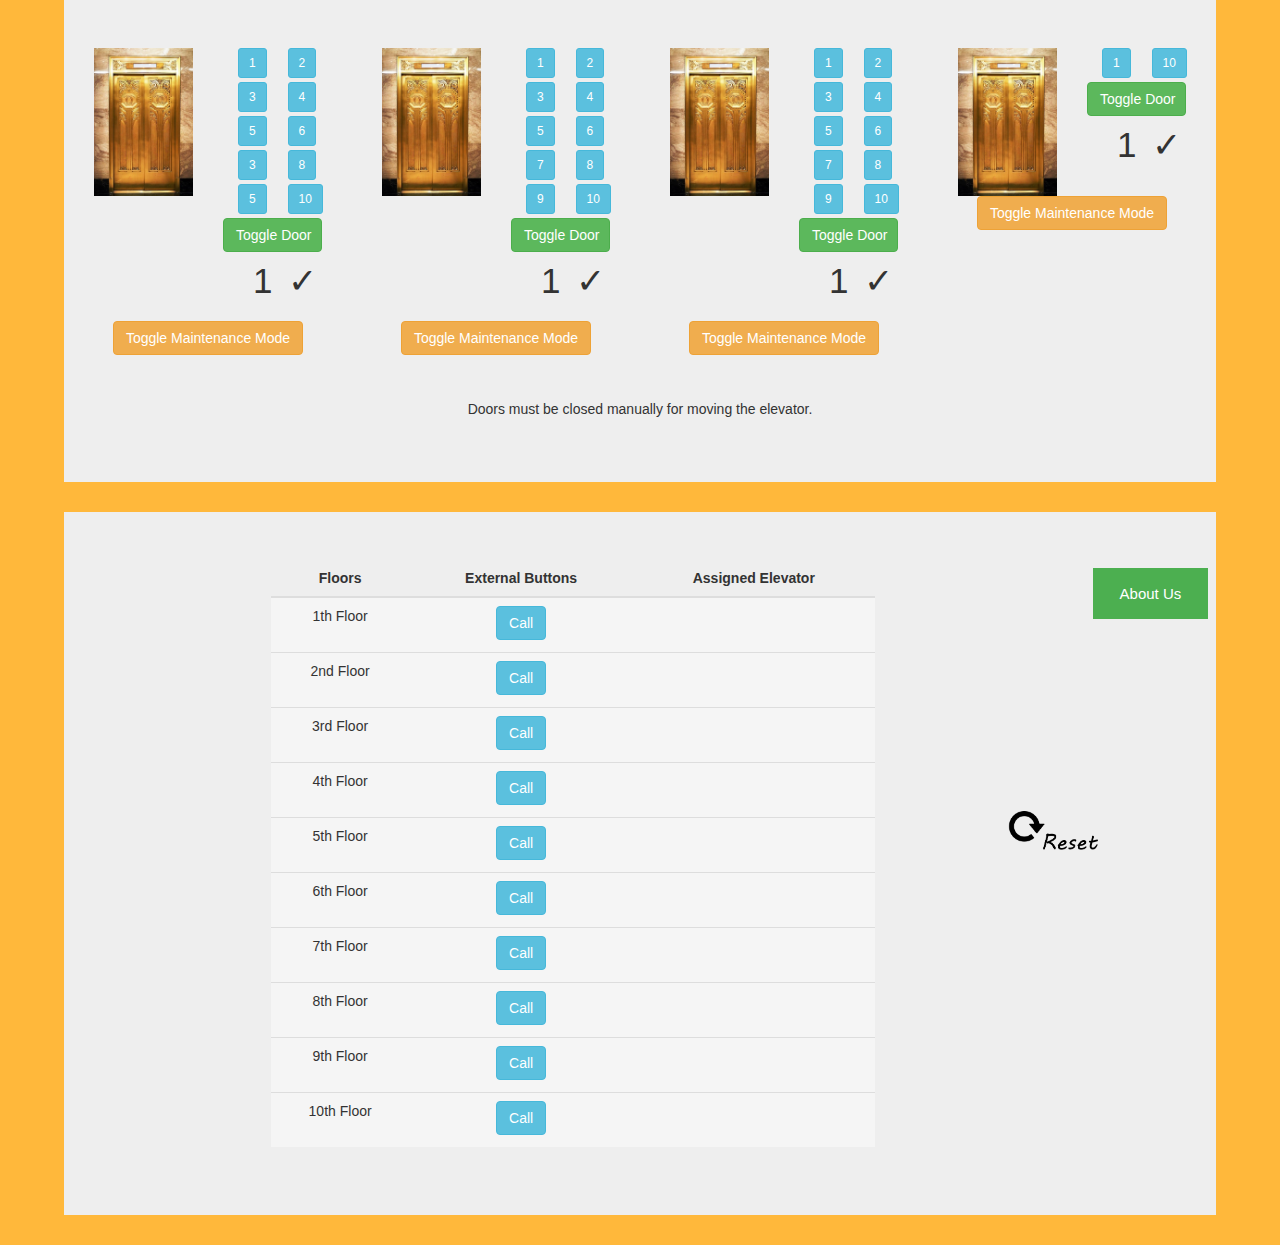
<file: index.html>
<!DOCTYPE html>
<html>
<head>
	<title> Elevator Simulator</title>
	<meta charset="utf-8">
	<link rel="stylesheet" type="text/css" href="css/bootstrap.min.css">
	<link rel="stylesheet" type="text/css" href="css/app.css">
</head>
<body>
	 <!-- <nav class="navbar navbar-default row">
		<div class="container-fluid col-xs-12">
			<div class="navbar-header col-xs-12" style="text-align: center">
				<a class="navbar-brand col-xs-12" href="index.html">
					Reset
				</a>
			</div>
		</div> -->
	</nav> 
	<div class="jumbotron row" style="width:90%; margin-left:5%;">

		<div class="elevator-box col-xs-3 row">
			<div class="col-xs-12">
				<div class="col-xs-6">
					<img id="elevator1" src="img/closed.jpg">
				</div>
				<div class="col-xs-6" >
					 <div class="col-xs-6">
						<button id="elevator1-button1" class="btn btn-sm btn-info" onclick="addTarget(1, 1)">1</button>
						<button id="elevator1-button3" class="btn btn-sm btn-info" onclick="addTarget(1, 3)">3</button>
						<button id="elevator1-button5" class="btn btn-sm btn-info" onclick="addTarget(1, 5)">5</button>
						<button id="elevator1-button7" class="btn btn-sm btn-info" onclick="addTarget(1, 7)">3</button>
						<button id="elevator1-button9" class="btn btn-sm btn-info" onclick="addTarget(1, 9)">5</button>
					</div>
					<div class="col-xs-6">
						<button id="elevator1-button2" class="btn btn-sm btn-info" onclick="addTarget(1, 2)">2</button>
						<button id="elevator1-button4" class="btn btn-sm btn-info" onclick="addTarget(1, 4)">4</button>
						<button id="elevator1-button6" class="btn btn-sm btn-info" onclick="addTarget(1, 6)">6</button>
						<button id="elevator1-button8" class="btn btn-sm btn-info" onclick="addTarget(1, 8)">8</button>
						<button id="elevator1-button10" class="btn btn-sm btn-info" onclick="addTarget(1, 10)">10</button>
					</div> 
					<button id="elevator1-toggle-door-button" class="col-xs-12 btn btn-md btn-success">Toggle Door</button>
					<div class="col-xs-12">
						<div class="col-xs-6"><p id="elevator1-floor-indicator">1</p></div>
						<div class="col-xs-6"><p id="elevator1-status-indicator">&#10003;</p></div>
					</div>
				</div>
			</div>
			<div class="col-xs-12">
					<center>
						<button type="button" class="btn btn-warning btn-md" onclick="toggleMaintenanceMode(1)">
							Toggle Maintenance Mode
						</button>
					</center>
			</div>
		</div>

		<div class="elevator-box col-xs-3 row">
			<div class="col-xs-12">
				<div class="col-xs-6">
					<img id="elevator2" src="img/closed.jpg">
				</div>
				<div class="col-xs-6" >
					 <div class="col-xs-6">
						<button id="elevator2-button1" class="btn btn-sm btn-info" onclick="addTarget(2, 1)">1</button>
						<button id="elevator2-button3" class="btn btn-sm btn-info" onclick="addTarget(2, 3)">3</button>
						<button id="elevator2-button5" class="btn btn-sm btn-info" onclick="addTarget(2, 5)">5</button>
						<button id="elevator2-button7" class="btn btn-sm btn-info" onclick="addTarget(2, 7)">7</button>
						<button id="elevator2-button9" class="btn btn-sm btn-info" onclick="addTarget(2, 9)">9</button>
					</div>
					<div class="col-xs-6">
						<button id="elevator2-button2" class="btn btn-sm btn-info" onclick="addTarget(2, 2)">2</button>
						<button id="elevator2-button4" class="btn btn-sm btn-info" onclick="addTarget(2, 4)">4</button>
						<button id="elevator2-button6" class="btn btn-sm btn-info" onclick="addTarget(2, 6)">6</button>
						<button id="elevator2-button8" class="btn btn-sm btn-info" onclick="addTarget(2, 8)">8</button>
						<button id="elevator2-button10" class="btn btn-sm btn-info" onclick="addTarget(2, 10)">10</button>
					</div> 
					<button id="elevator2-toggle-door-button" class="col-xs-12 btn btn-md btn-success">Toggle Door</button>
					<div class="col-xs-12">
						<div class="col-xs-6"><p id="elevator2-floor-indicator">1</p></div>
						<div class="col-xs-6"><p id="elevator2-status-indicator">&#10003;</p></div>
					</div>
				</div>
			</div>
			<div class="col-xs-12">
				<center>
					<button type="button" class="btn btn-warning btn-md" onclick="toggleMaintenanceMode(2)">
						Toggle Maintenance Mode
					</button>
				</center>
			</div>
		</div>

		<div class="elevator-box col-xs-3 row">
			<div class="col-xs-12">
				<div class="col-xs-6">
					<img id="elevator3" src="img/closed.jpg">
				</div>
				<div class="col-xs-6" >
					 <div class="col-xs-6">
						<button id="elevator3-button1" class="btn btn-sm btn-info" onclick="addTarget(3, 1)">1</button>
						<button id="elevator3-button3" class="btn btn-sm btn-info" onclick="addTarget(3, 3)">3</button>
						<button id="elevator3-button5" class="btn btn-sm btn-info" onclick="addTarget(3, 5)">5</button>
						<button id="elevator3-button7" class="btn btn-sm btn-info" onclick="addTarget(3, 7)">7</button>
						<button id="elevator3-button9" class="btn btn-sm btn-info" onclick="addTarget(3, 9)">9</button>
					</div>
					<div class="col-xs-6">
						<button id="elevator3-button2" class="btn btn-sm btn-info" onclick="addTarget(3, 2)">2</button>
						<button id="elevator3-button4" class="btn btn-sm btn-info" onclick="addTarget(3, 4)">4</button>
						<button id="elevator3-button6" class="btn btn-sm btn-info" onclick="addTarget(3, 6)">6</button>
						<button id="elevator3-button8" class="btn btn-sm btn-info" onclick="addTarget(3, 8)">8</button>
						<button id="elevator3-button10" class="btn btn-sm btn-info" onclick="addTarget(3, 10)">10</button>
					</div> 
					<button id="elevator3-toggle-door-button" class="col-xs-12 btn btn-md btn-success">Toggle Door</button>
					<div class="col-xs-12">
						<div class="col-xs-6"><p id="elevator3-floor-indicator">1</p></div>
						<div class="col-xs-6"><p id="elevator3-status-indicator">&#10003;</p></div>
					</div>
				</div>
			</div>
			<div class="col-xs-12">
				<center>
					<button type="button" class="btn btn-warning btn-md" onclick="toggleMaintenanceMode(3)">
						Toggle Maintenance Mode
					</button>
				</center>
			</div>
		</div>

		<div class="elevator-box col-xs-3 row">
			<div class="col-xs-12">
				<div class="col-xs-6">
					<img id="elevator4" src="img/closed.jpg">
				</div>
				<div class="col-xs-6" >
					 <div class="col-xs-6">
						<button id="elevator4-button1" class="btn btn-sm btn-info" onclick="addTarget(4, 1)">1</button>
						
					</div>
					<div class="col-xs-6">
						<button id="elevator4-button2" class="btn btn-sm btn-info" onclick="addTarget(4, 10)">10</button>
						
					</div> 
					<button id="elevator4-toggle-door-button" class="col-xs-12 btn btn-md btn-success">Toggle Door</button>
					<div class="col-xs-12">
						<div class="col-xs-6"><p id="elevator4-floor-indicator">1</p></div>
						<div class="col-xs-6"><p id="elevator4-status-indicator">&#10003;</p></div>
					</div>
				</div>
			</div>
			<div class="col-xs-12">
						<center>
							<button type="button" class="btn btn-warning btn-md" onclick="toggleMaintenanceMode(4)">
								Toggle Maintenance Mode
							</button>
						</center>
			</div>
		</div>

		 <div class="col-xs-12">
			<br/><br/>
			<p id="alert">Doors must be closed manually for moving the elevator.</p>
		</div> 
	</div>

	<div class="jumbotron row" style="width:90%; margin-left:5%; ">
		<div class="col-xs-8 col-xs-offset-2" style="width:55%">
			<table class="table">
				<thead>
					<tr>
						<th>Floors</th>
						<th>External Buttons</th>
						<th>Assigned Elevator</th>
					</tr>
				</thead>

				<tbody>	


					<tr class="active">
						<td>1th Floor</td>
						<td><button class="btn btn-info" onclick="callElevator(1)">Call</button></td>
						<td><span id="call1"></span></td>
					</tr>
					<tr class="active">
						<td>2nd Floor</td>
						<td><button class="btn btn-info" onclick="callElevator(2)">Call</button></td>
						<td><span id="call2"></span></td>
					</tr>
					<tr class="active">
						<td>3rd Floor</td>
						<td><button class="btn btn-info" onclick="callElevator(3)">Call</button></td>
						<td><span id="call3"></span></td>
					</tr>
					<tr class="active">
						<td>4th Floor</td>
						<td><button class="btn btn-info" onclick="callElevator(4)">Call</button></td>
						<td><span id="call4"></span></td>
					</tr>
					<tr class="active">
						<td>5th Floor</td>
						<td><button class="btn btn-info" onclick="callElevator(5)">Call</button></td>
						<td><span id="call5"></span></td>
					</tr>
					<tr class="active">
						<td>6th Floor</td>
						<td><button class="btn btn-info" onclick="callElevator(6)">Call</button></td>
						<td><span id="call6"></span></td>
					</tr>
					<tr class="active">
						<td>7th Floor</td>
						<td><button class="btn btn-info" onclick="callElevator(7)">Call</button></td>
						<td><span id="call7"></span></td>
					</tr>
					<tr class="active">
						<td>8th Floor</td>
						<td><button class="btn btn-info" onclick="callElevator(8)">Call</button></td>
						<td><span id="call8"></span></td>
					</tr>
					<tr class="active">
						<td>9th Floor</td>
						<td><button class="btn btn-info" onclick="callElevator(9)">Call</button></td>
						<td><span id="call9"></span></td>
					</tr>
					<tr class="active">
						<td>10th Floor</td>
						<td><button class="btn btn-info" onclick="callElevator(10)">Call</button></td>
						<td><span id="call10"></span></td>
					</tr>
					
				</tbody>
				 
			</table>
					
			 		
					
		</div>

		 <div class="btnindex">
			<a href="about.html" class="but1">About Us</a>
		 </div>

		<!-- clock -->
		<div align="center" style="margin-top: 10%">
			<iframe src="https://www.zeitverschiebung.net/clock-widget-iframe-v2?language=en&size=medium&timezone=Asia%2FBangkok"  height="115" frameborder="0" seamless></iframe>
		</div>

		
		<!-- reset -->
		<div align="center">
  			<a href="index.html" >
    			<img src="img/reset1.png" width="95px">
  			</a>
		</div>

	</div>
	<script type="text/javascript" src="js/vendor/watch.js" ></script>
	<script type="text/javascript" src="js/vendor/bootstrap.min.js" ></script> 
	<script type="text/javascript" src="js/vendor/jquery-3.2.1.min.js" ></script>
	<script type="text/javascript" src="js/utils.js" ></script>
	<script type="text/javascript" src="js/elevator.js" ></script>
	<script type="text/javascript" src="js/app.js" ></script>
	<script type="text/javascript" src="js/listeners.js" ></script>
</body>
</html>
</file>
<file: css/app.css>
body{
	background: #FFB83B;
}

button{
	margin-bottom: 4px !important;
}

.red-button, .red-button:focus {
	background-color: red;
}

img {
    max-width: 100%;
    height: auto;
}

p {
	font-size: 35px !important;
}

a,a:hover {
	font-size: 15px !important;
	color: #fafafa;
}

.elevator-box {
	padding: 0 !important;
	margin: 0 !important;
}

#a1, #a2, #a3, #a4 {
	vertical-align: middle;
}

#alert {
	text-align: center;
	font-size: 100% !important;
}

table {
	text-align: center;
	text-align-last: center;
}


.but1 {
	float: right;
	background-color: #4CAF50;
    color: white;
    text-align: center;
    padding: 15px;
    margin: 8px ;
    border: 10px;
    cursor: pointer;
    width: 10%;

}
.but1:hover {
	opacity: 0.8;
}

.real {
	float: left;
}


.col-md-4{
	padding: 10px 10px 10px 10px;

}
.bck{
	float: right;
	background-color: #4CAF50;
    color: white;
    padding: 15px;
    margin: 8px ;
    border: 10px;
    cursor: pointer;
    width: 10%;

}

.bck:hover {
	opacity: 0.8;
}
</file>
